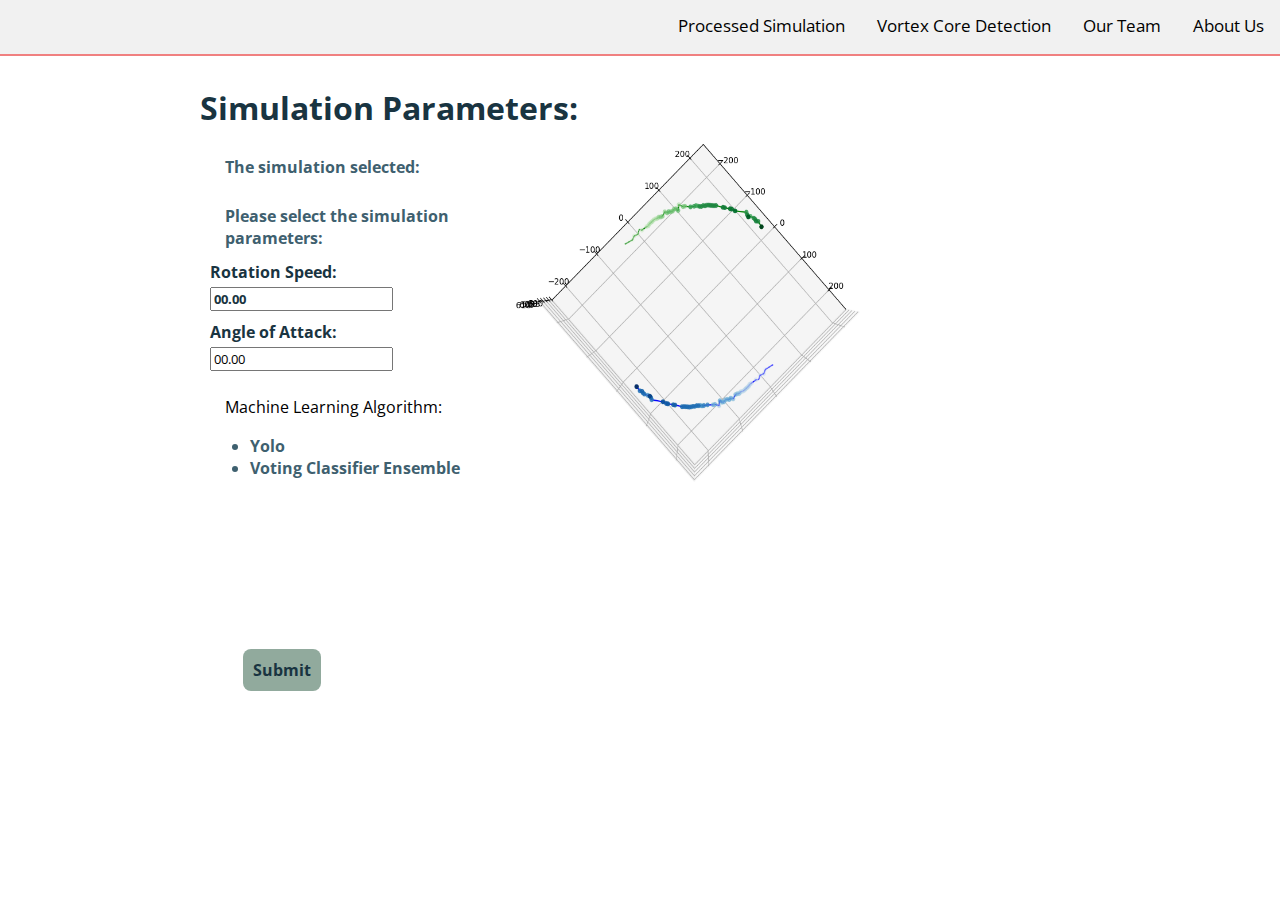
<file: index.html>
<!DOCTYPE html>
<html lang="en">
<head>
    <meta charset="UTF-8">
    <meta name="viewport" content="width=device-width, initial-scale=1.0">
    <link href='https://fonts.googleapis.com/css?family=Roboto:400,100,300,500,700' rel='stylesheet' type='text/css'>
    <link rel="stylesheet" href="https://cdnjs.cloudflare.com/ajax/libs/font-awesome/4.7.0/css/font-awesome.min.css">
    <link rel="stylesheet" href="assets/css/styles.css">
    <meta name="keywords" content="Vortex Detection, Computational Fluid Dynamics, Computer Vesion, Machine Learning, Software Engineering, Computational Engineering Design">
    <meta name="description" content="Vortex Core Detection Using CMV, ML, AI, CED, SE.">
    <title>Vortex Core Detection</title>
</head>

<body>
<!-- navbar -->
  <div class="topnav">  
    <a href="assets/html/aboutus.html">About Us</a>
    <a href="assets/html/ourteam.html">Our Team</a>
    <a href="index.html">Vortex Core Detection</a>
    <a href="assets/html/processed-sim.html" class="active">Processed Simulation</a>
  </div>

<!-- main body -->
  <h1>Simulation Parameters:</h1>
  <div class="row">
    <div class="parameters">
      <p id="param-CFD">The simulation selected:</p></br>
      
      <p id="param-CFD">Please select the simulation parameters:</p></br>
      <form action="/cfd_parameters.py">
          <label for="rotation-speed" style="color: #193441; font-weight: bold;">Rotation Speed:</label>
          <div class="rs">
            <input type="number" step="any" min="0" max="100" value="00.00" id="rotation-speed" name="rotation-speed">
          </div>
          
          <label for="angle-of-attack" style="color: #193441; font-weight: bold;">Angle of Attack:</label>
          <div class="aa">
            <input type="number" step="any" min="0" max="100" value="00.00" id="angle-of-attack" name="angle-of-attack">
          </div>
          <p id="param-ML">Machine Learning Algorithm:</p></br>
            <ul class="ml-algo">
              <li style="color: #3e606f;">Yolo</li>
              <li style="color: #3e606f;">Voting Classifier Ensemble</li>
            </ul> 
          <div class="btn-submit">
            <input type="submit" value="Submit" id="btn">
          </div>  
      </form>
    </div>
    <div class="results-vis">
      <img src="assets/images/realtime/vortexVis.png" alt="3Dvis">
    </div>
</div>


<!--<script>
  function myFunction() {
    var x = document.getElementById("parameters");
    if (x.style.display === "none") {
      x.style.display = "block";
    } else {
      x.style.display = "none";
    }
  }
  </script>-->

</body>
</html>
</file>
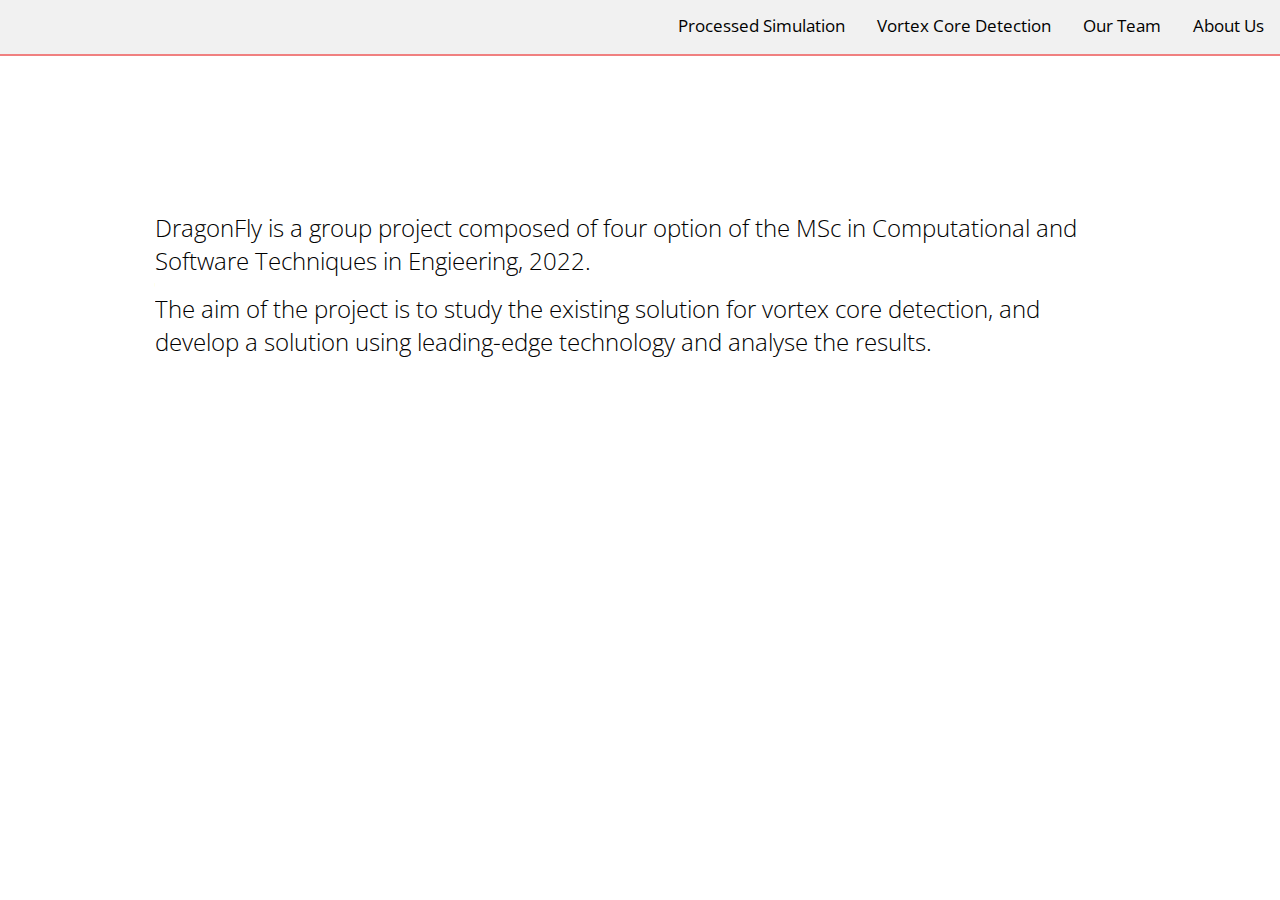
<file: assets/html/aboutus.html>
<!DOCTYPE html>
<html lang="en">
<head>
    <meta charset="UTF-8">
    <meta name="viewport" content="width=device-width, initial-scale=1.0">
    <link href='https://fonts.googleapis.com/css?family=Roboto:400,100,300,500,700' rel='stylesheet' type='text/css'>
    <link rel="stylesheet" href="https://cdnjs.cloudflare.com/ajax/libs/font-awesome/4.7.0/css/font-awesome.min.css">
    <link rel="stylesheet" href="../css/styles.css">
    <meta name="keywords" content="Vortex Detection, Computational Fluid Dynamics, Computer Vesion, Machine Learning, Software Engineering, Computational Engineering Design">
    <meta name="description" content="Vortex Core Detection Using CMV, ML, AI, CED, SE.">
    <title>Vortex Core Detection</title>
</head>

<body>
<!-- navbar -->
  <div class="topnav">  
    <a href="aboutus.html">About Us</a>
    <a href="ourteam.html">Our Team</a>
    <a href="../../index.html">Vortex Core Detection</a>
    <a href="processed-sim.html" class="active">Processed Simulation</a>
  </div>

<div class="aboutus">
    <p>
        DragonFly is a group project composed of four option of the MSc in Computational and Software Techniques in Engieering, 2022.
    </p>
    <p>
        The aim of the project is to study the existing solution for vortex core detection, 
        and develop a solution using leading-edge technology and analyse the results.
    </p>
</div>

</body>
</html>
</file>
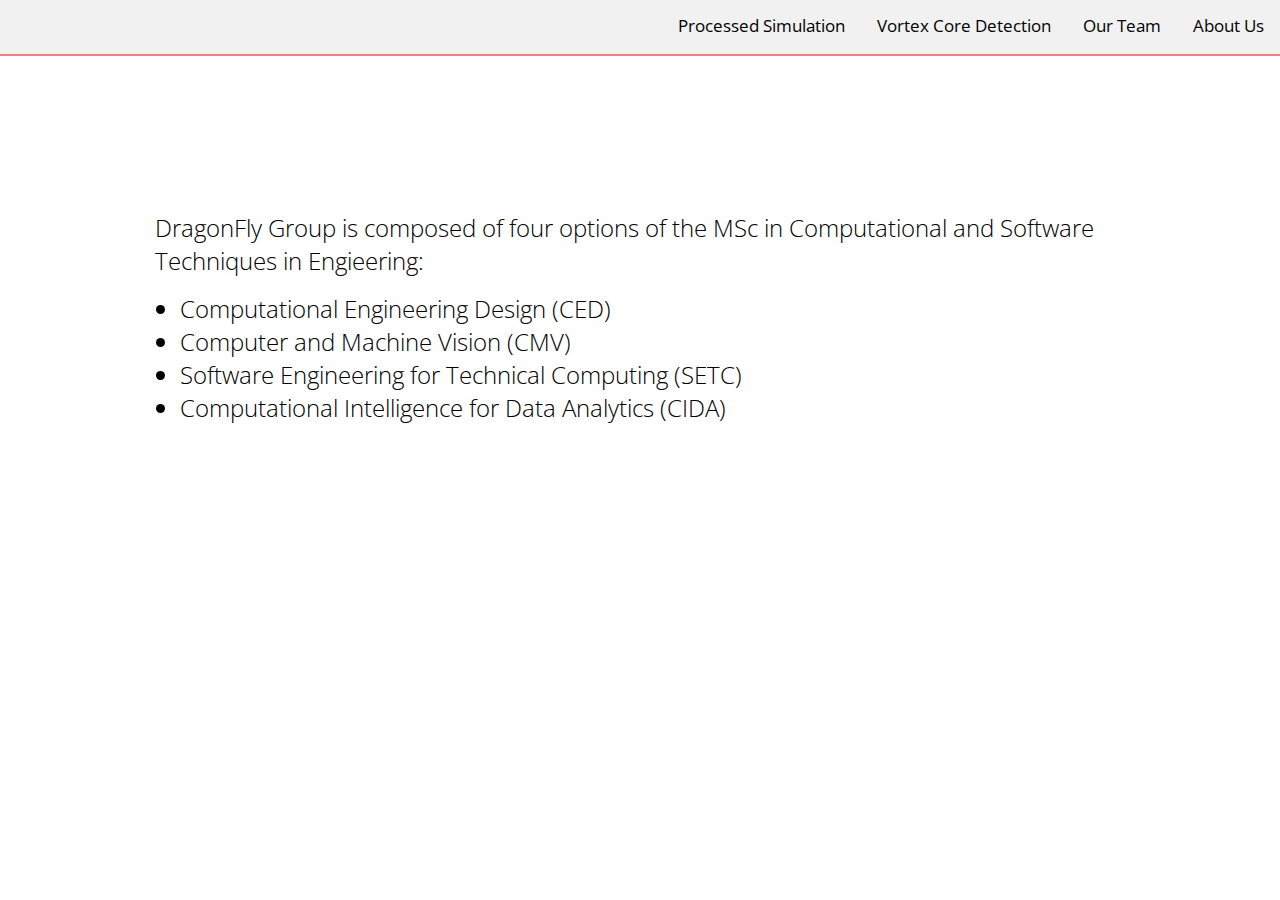
<file: assets/html/ourteam.html>
<!DOCTYPE html>
<html lang="en">
<head>
    <meta charset="UTF-8">
    <meta name="viewport" content="width=device-width, initial-scale=1.0">
    <link href='https://fonts.googleapis.com/css?family=Roboto:400,100,300,500,700' rel='stylesheet' type='text/css'>
    <link rel="stylesheet" href="https://cdnjs.cloudflare.com/ajax/libs/font-awesome/4.7.0/css/font-awesome.min.css">
    <link rel="stylesheet" href="../css/styles.css">
    <meta name="keywords" content="Vortex Detection, Computational Fluid Dynamics, Computer Vesion, Machine Learning, Software Engineering, Computational Engineering Design">
    <meta name="description" content="Vortex Core Detection Using CMV, ML, AI, CED, SE.">
    <title>Vortex Core Detection</title>
</head>

<body>
<!-- navbar -->
  <div class="topnav">  
    <a href="aboutus.html">About Us</a>
    <a href="ourteam.html">Our Team</a>
    <a href="../../index.html">Vortex Core Detection</a>
    <a href="processed-sim.html" class="active">Processed Simulation</a>
  </div>

<div class="ourteam">
    <p>
        DragonFly Group is composed of four options of the MSc in Computational and Software Techniques in Engieering:<br>
        <ul>
            <li>
                Computational Engineering Design (CED)
            </li>
            <li>
                Computer and Machine Vision (CMV)
            </li>
            <li>
                Software Engineering for Technical Computing (SETC)
            </li>
            <li>
                Computational Intelligence for Data Analytics (CIDA)
            </li>
        </ul>
    </p>
</div>


</body>
</html>
</file>
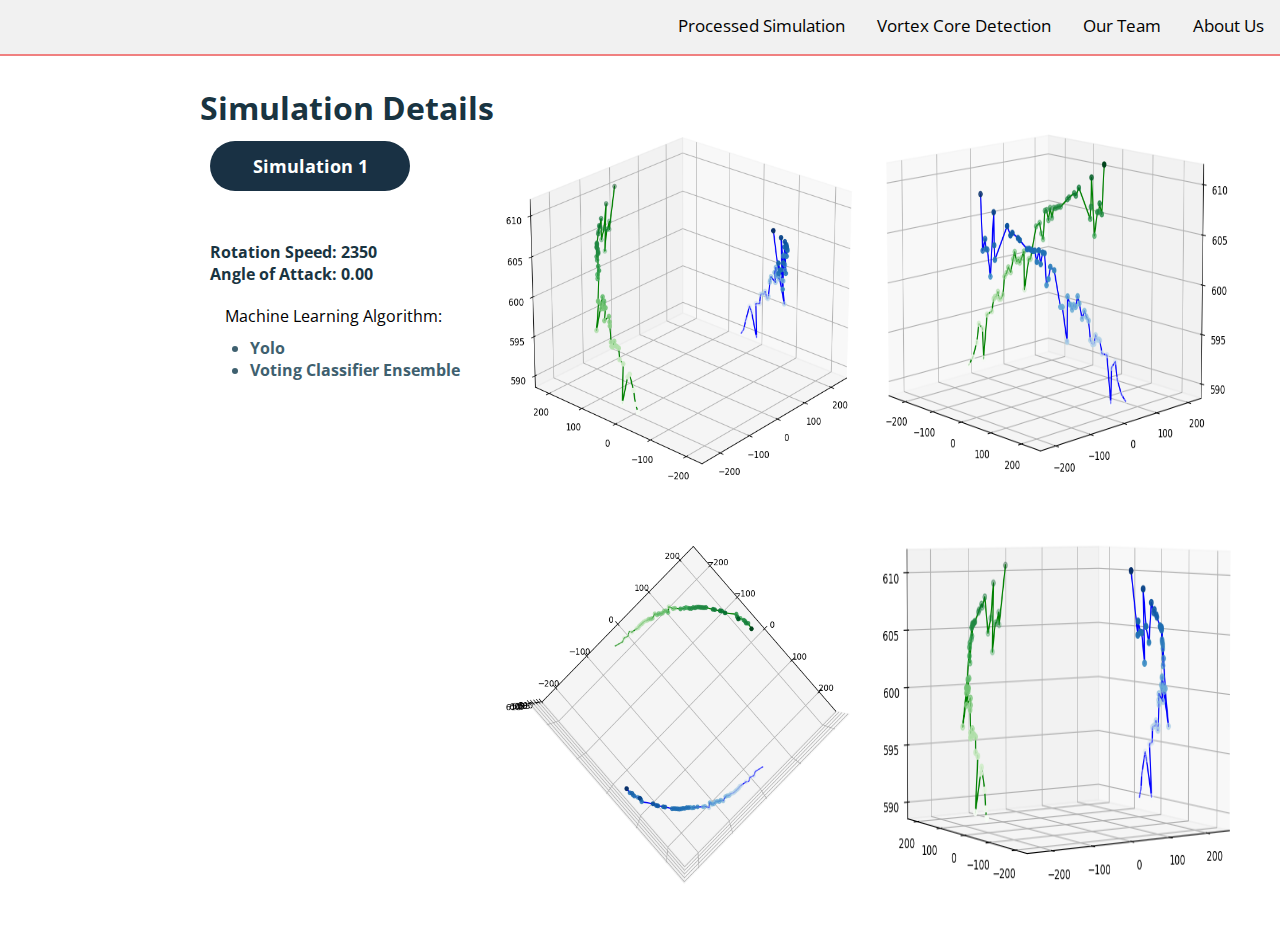
<file: assets/html/processed-sim.html>
<!DOCTYPE html>
<html lang="en">
<head>
    <meta charset="UTF-8">
    <meta name="viewport" content="width=device-width, initial-scale=1.0">
    <link href='https://fonts.googleapis.com/css?family=Roboto:400,100,300,500,700' rel='stylesheet' type='text/css'>
    <link rel="stylesheet" href="https://cdnjs.cloudflare.com/ajax/libs/font-awesome/4.7.0/css/font-awesome.min.css">
    <link rel="stylesheet" href="../css/styles.css">
    <meta name="keywords" content="Vortex Detection, Computational Fluid Dynamics, Computer Vesion, Machine Learning, Software Engineering, Computational Engineering Design">
    <meta name="description" content="Vortex Core Detection Using CMV, ML, AI, CED, SE.">
    <script src="https://ajax.googleapis.com/ajax/libs/jquery/3.6.0/jquery.min.js"></script>
    <title>Processed Simulation</title>
</head>

<body>
<!-- navbar -->
  <div class="topnav">
    <a href="aboutus.html">About Us</a>
    <a href="ourteam.html">Our Team</a>
    <a href="../../index.html">Vortex Core Detection</a>
    <a href="processed-sim.html" class="active">Processed Simulation</a>
  </div>

<!-- main body -->
<h1 style="color: #193441; margin-top: 30px; margin-left: 200px; margin-bottom: 2px;">
    Simulation Details
</h1>
<div class="row">
    <div class="simulation">
            
        <button id="processed-sim-btn" class="processed-simulation-btn">Simulation 1 </button>
        <div class="simulation-info" id="param-sim-btn">
            <div >
                <span id="rotation-speed">Rotation Speed: <span id="rs-param-sim-btn">2350</span></br>
                <span id="angel-of-attack">Angle of Attack: <span id="aa-param-sim-btn">0.00</span>
            </div>
            
            <p id="processed-ML">Machine Learning Algorithm:</p></br>
                <ul class="ml-alg">
                    <li style="color: #3e606f;">Yolo</li>
                    <li style="color: #3e606f;">Voting Classifier Ensemble</li>
                </ul>    
        </div>
    </div>
    <div  class="calculate_content_result">
        <!--<div class="processed-result" id="imageID" style="display: none;">-->
        <div class="processed-result" id="imageID" style="display: none;"></div>
            <img src="../images/simulation1/res1.png" alt="3D-vortex-vis">
            <img src="../images/simulation1/res2.png" alt="3D-vortex-vis" style="margin-left: 25px;">
            <img src="../images/simulation1/res3.png" alt="3D-vortex-vis">
            <img src="../images/simulation1/res4.png" alt="3D-vortex-vis" style="margin-left: 25px;">

        </div>
    </div>
    
</div>

<script>
    const btn = document.getElementById('processed-sim-btn');
    btn.addEventListener('click', function onClick() {
    btn.style.backgroundColor = '#a5b7c6';
    btn.style.color = '#194144';
});
</script>

<script>
    function ShowAndHide() {
        var x = document.getElementById('imageID');
        if (x.style.display == 'none') {
            x.style.display = 'block';
        } else {
            x.style.display = 'none';
        }
    }
</script>
<script>
    function ShowChar() {
        var x = document.getElementById('param-sim-btn');
        if (x.style.display == 'none') {
            x.style.display = 'block';
        } else {
            x.style.display = 'none';
        }
    }
</script>

<!--<script>
    function showImage(){
      document.getElementById("imageID").style.display = "block";
    }
    function hideImage(){
      document.getElementById("imageID").style.display = "none";
    }
  </script>-->



  <script type="text/javascript">
    $(document).on('click','.click',function(){
    $('.calculate_content_result').toggleClass('calculate_content_result_show');
});

var clickBtn = document.querySelector('.click');
var result = document.querySelector('.calculate_content_result');
clickBtn.addEventListerner('click',function(){
   result.classList.toggle('calculate_content_result_show');
});
</script>

</body>
</html>
</file>
<file: assets/css/styles.css>
/* import the sub-files of css */
  @import url(https://fonts.googleapis.com/css?family=Open+Sans:400,500,300,700);
  @import "modules/navbar.css";
  @import "modules/aboutus.css";
  @import "modules/ourteam.css";
  @import "modules/parameters.css";
  @import "modules/mainbody.css";
  @import "modules/result-vis.css";
  @import "modules/processed-sim.css";

* {
  font-family: Open Sans;
  box-sizing: border-box;
  margin:0;
}
</file>
